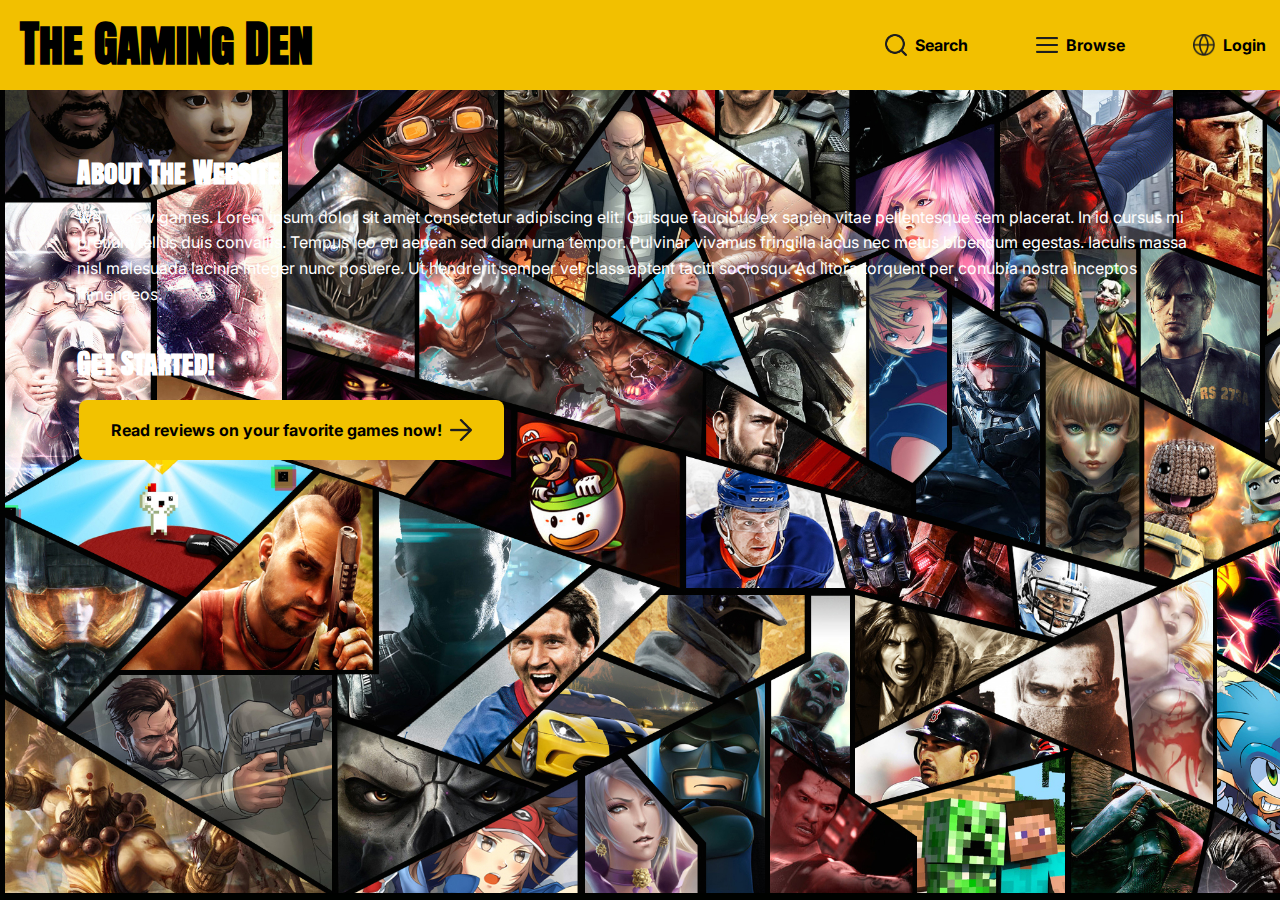
<file: index.html>
<head>
    <meta charset="UTF-8">
    <meta name="viewport" content="width=device-width, initial-scale=1.0">
    <title>Homepage</title>
    <link rel="stylesheet" href="style.css">
    <link rel="stylesheet" href="normalize.css">
</head>

<body>
    <header>
       <div id="header">
        <h1 class="h1">The Gaming Den</h1>
        <nav class="navright">
                <a href="#" class="buttons"><img src="images/searchIcon.png" class="navIcon"> Search</a>
                <a href="browse.html" class="buttons"><img src="images/browseIcon.png" class="navIcon"> Browse</a>
                <a href="login.html" class="buttons"><img src="images/loginIcon.png" class="navIcon"> Login</a>
        </nav>
        </div>
    </header>

    <div class="mainContent">
        <div class="contentSpacing">
            <h3 class="paraLabel">About The Website</h3>
            <p class="paraText">We review games. Lorem ipsum dolor sit amet consectetur adipiscing elit. Quisque faucibus ex sapien vitae pellentesque sem placerat. In id cursus mi pretium tellus duis convallis. Tempus leo eu aenean sed diam urna tempor. Pulvinar vivamus fringilla lacus nec metus bibendum egestas. Iaculis massa nisl malesuada lacinia integer nunc posuere. Ut hendrerit semper vel class aptent taciti sociosqu. Ad litora torquent per conubia nostra inceptos himenaeos.</p>

        </div>
        <div>
            <h3 class="paraLabel">Get Started!</h3>
            <a href="browse.html" class="buttons yellowButton">Read reviews on your favorite games now! <img src="images/getStartedIcon.png" class="navIcon"></a>
        </div>
    </div> 

</body>
</file>
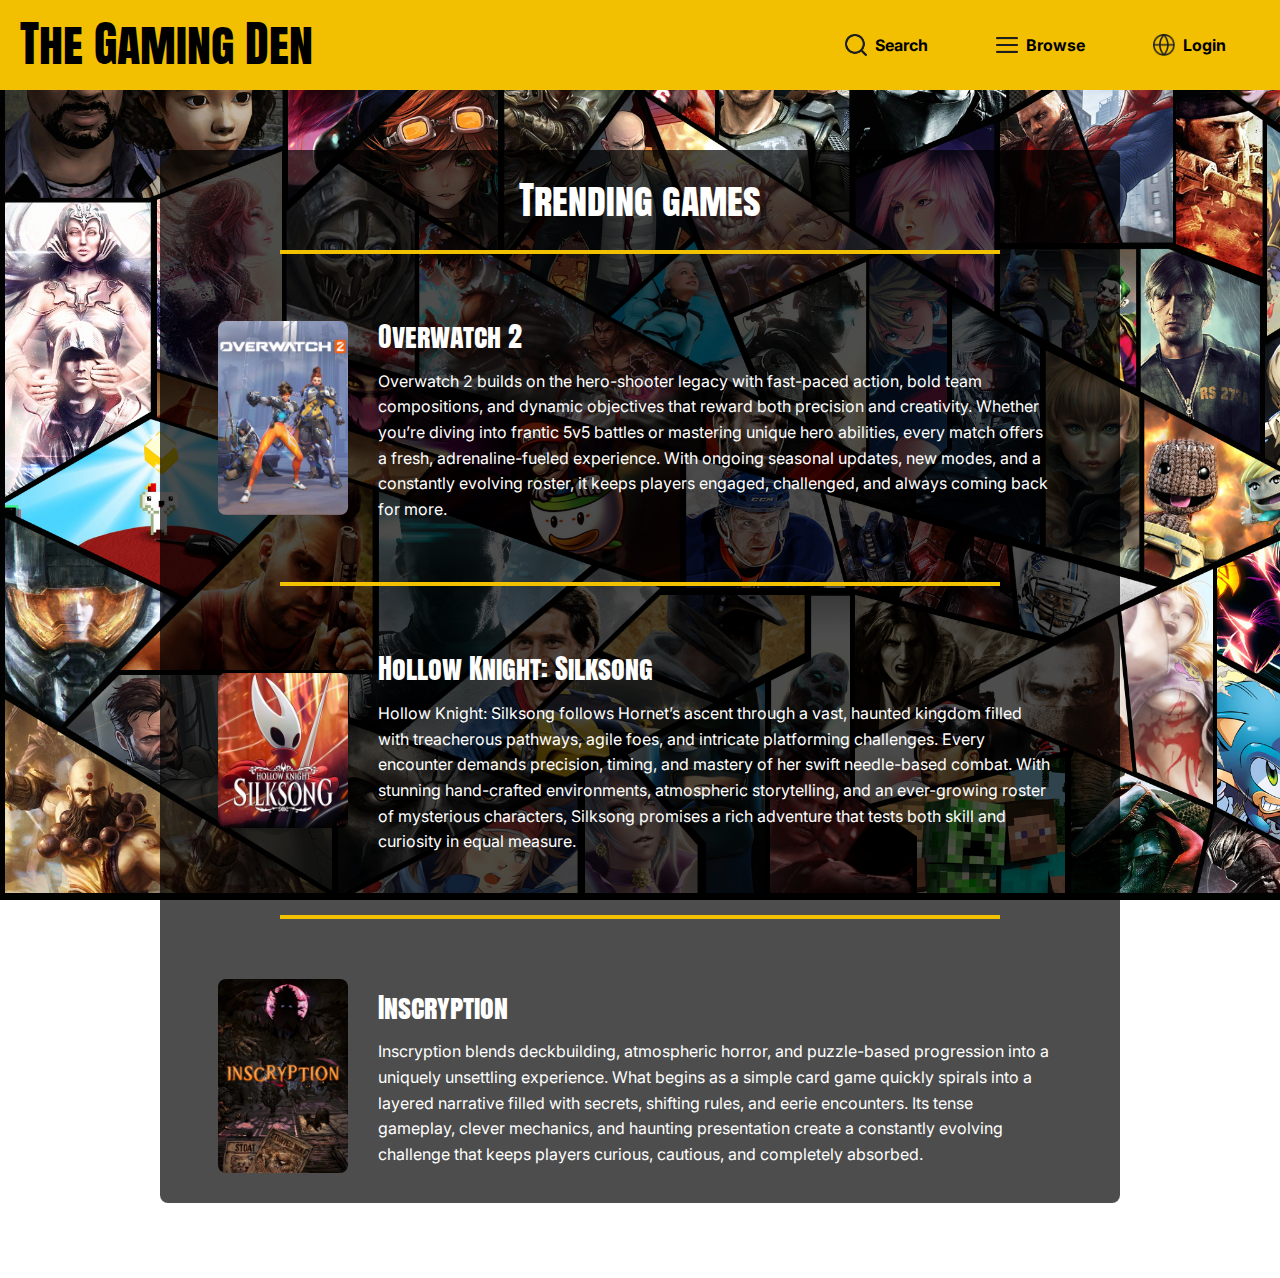
<file: browse.html>
<head>
    <meta charset="UTF-8">
    <meta name="viewport" content="width=device-width, initial-scale=1.0">
    <title>Homepage</title>
    <link rel="stylesheet" href="style.css">
    <link rel="stylesheet" href="normalize.css">
</head>

<body>
    <header>
       <div id="header">
        <a href="index.html"class="h1">The Gaming Den</a>
        <nav class="navright navPadding">
                <a href="#" class="buttons"><img src="images/searchIcon.png" class="navIcon"> Search</a>
                <a href="browse.html" class="buttons"><img src="images/browseIcon.png" class="navIcon"> Browse</a>
                <a href="login.html" class="buttons"><img src="images/loginIcon.png" class="navIcon"> Login</a>
        </nav>
        </div>
    </header>


    <div class="boxCenter">
        <div class="gamesBox">
            <p class="pageTitle1 lineSpacing3">Trending games</p>
            <div class="yellowLine2"></div>

            <!--Game1, overwatch 2-->
            <a href="overwatch.html" class="gameContainer">
                <img src="images/Overwatch_game.png" alt="Overwatch 2 Cover" class="gameCover">
                <div class="gameInfo">
                    <p class="paraLabel lineSpacing">Overwatch 2</p>
                    <p class="paraText">Overwatch 2 builds on the hero-shooter legacy with fast-paced action, bold team compositions, and dynamic objectives that reward both precision and creativity. Whether you’re diving into frantic 5v5 battles or mastering unique hero abilities, every match offers a fresh, adrenaline-fueled experience. With ongoing seasonal updates, new modes, and a constantly evolving roster, it keeps players engaged, challenged, and always coming back for more.</p>
                </div>
            </a>
            <div class="yellowLine2"></div>
            
            <!--Game2, Holllow Knight: Silksong-->
            <a href="silksong.html" class="gameContainer">
                <img src="images/Silksong_game.png" alt="Silksong Cover" class="gameCover">
                <div class="gameInfo">
                    <p class="paraLabel lineSpacing">Hollow Knight: Silksong</p>
                    <p class="paraText">Hollow Knight: Silksong follows Hornet’s ascent through a vast, haunted kingdom filled with treacherous pathways, agile foes, and intricate platforming challenges. Every encounter demands precision, timing, and mastery of her swift needle-based combat. With stunning hand-crafted environments, atmospheric storytelling, and an ever-growing roster of mysterious characters, Silksong promises a rich adventure that tests both skill and curiosity in equal measure.</p>
                </div>
            </a>
            <div class="yellowLine2"></div>

            <!--Game3, Inscryption-->
            <a href="inscryption.html" class="gameContainer">
                <img src="images/Inscryption_game.png" alt="Inscryption Cover" class="gameCover">
                <div class="gameInfo">
                    <p class="paraLabel lineSpacing">Inscryption</p>
                    <p class="paraText">Inscryption blends deckbuilding, atmospheric horror, and puzzle-based progression into a uniquely unsettling experience. What begins as a simple card game quickly spirals into a layered narrative filled with secrets, shifting rules, and eerie encounters. Its tense gameplay, clever mechanics, and haunting presentation create a constantly evolving challenge that keeps players curious, cautious, and completely absorbed.</p>
                </div>
            </a>

        </div>
    </div>


    

</body>
</file>
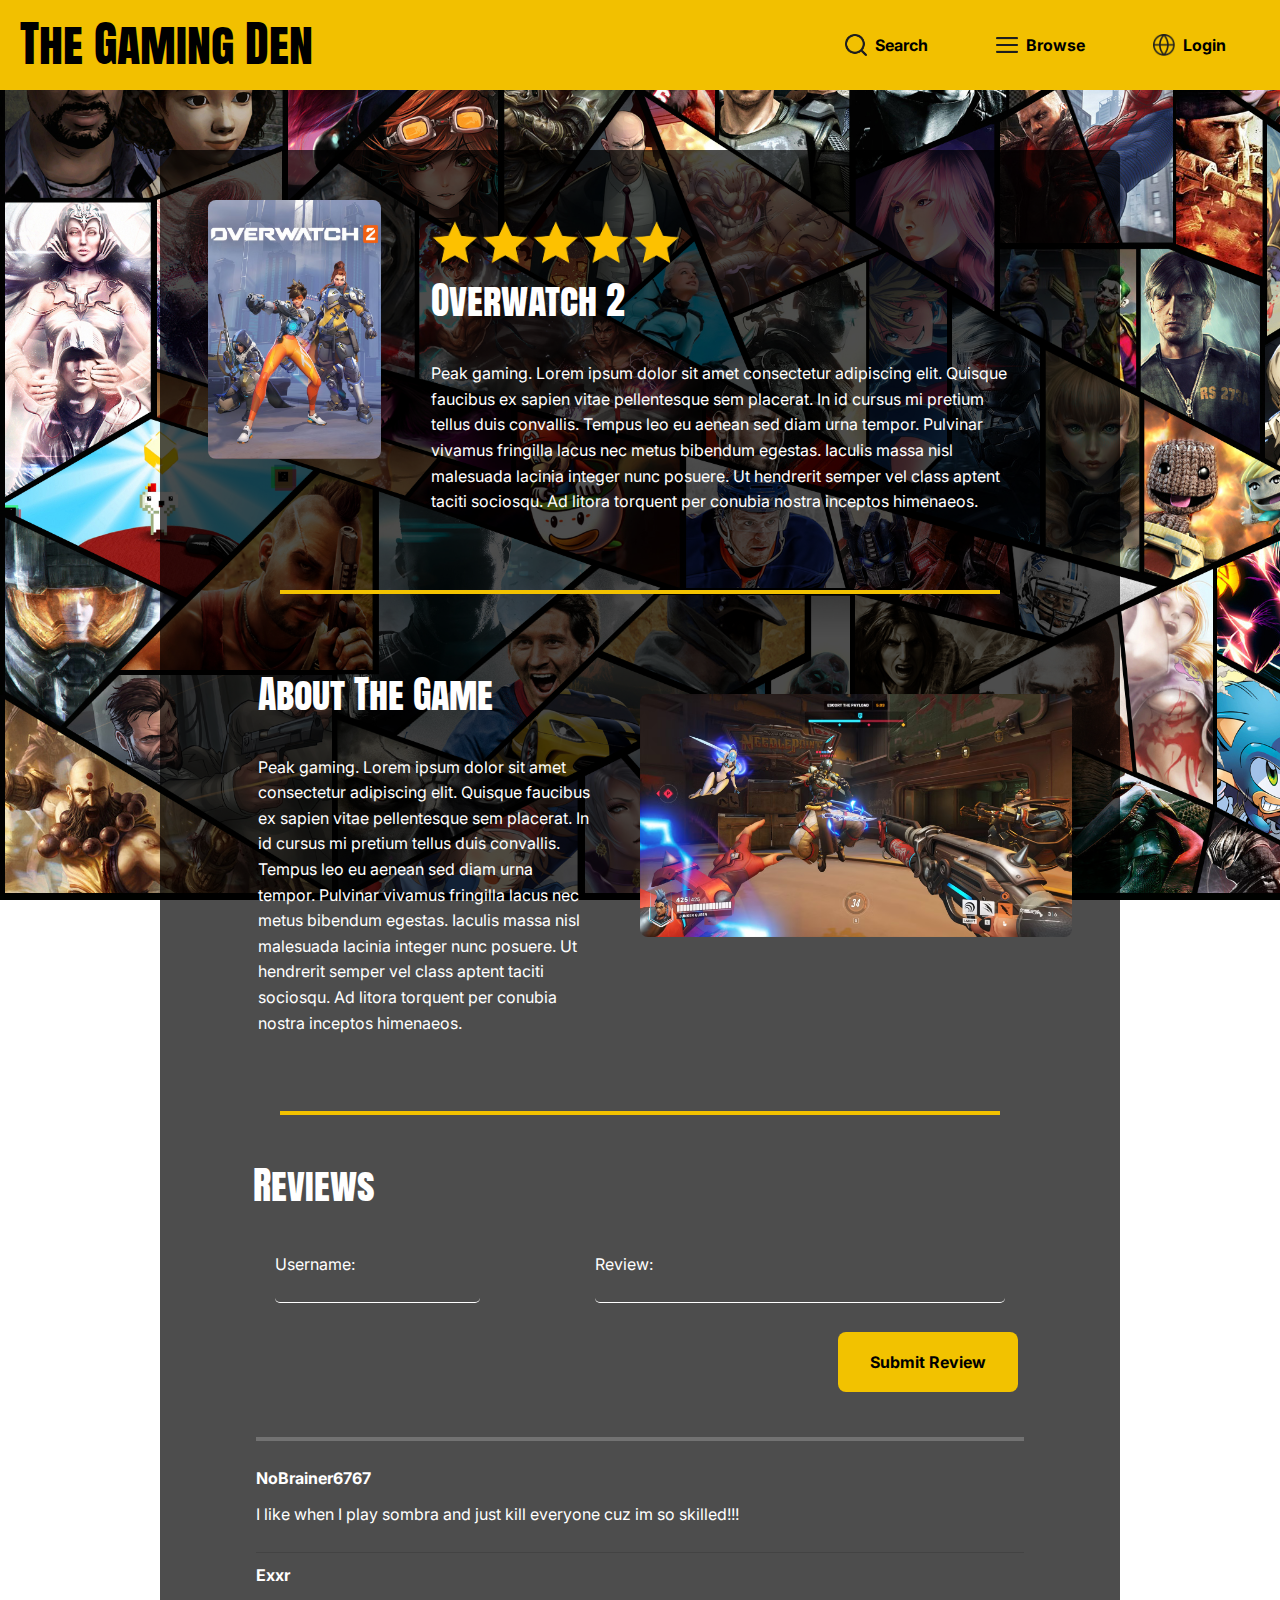
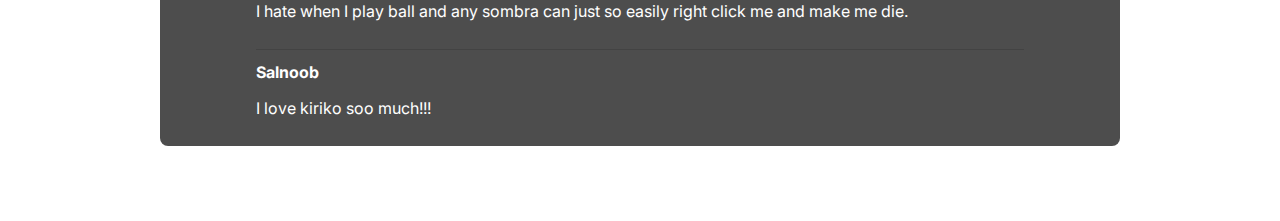
<file: gamepage.html>
<head>
    <meta charset="UTF-8">
    <meta name="viewport" content="width=device-width, initial-scale=1.0">
    <title>Homepage</title>
    <link rel="stylesheet" href="style.css">
    <link rel="stylesheet" href="normalize.css">
</head>

<body>
    <header>
       <div id="header">
        <a href="index.html"class="h1">The Gaming Den</a>
        <nav class="navright navPadding">
                <a href="#" class="buttons"><img src="images/searchIcon.png" class="navIcon"> Search</a>
                <a href="browse.html" class="buttons"><img src="images/browseIcon.png" class="navIcon"> Browse</a>
                <a href="login.html" class="buttons"><img src="images/loginIcon.png" class="navIcon"> Login</a>
        </nav>
        </div>
    </header>

    <div class="boxCenter">
        <div class="gamesBox">
            <div class="textAdjust">   <!--info section-->
                <img src="images/Overwatch_game.png" alt="Overwatch 2 Cover" class="gameCoverLarge">
                <div class="theGameInfo">
                    <a class="pageTitle2"><img src="images/5starreview.png" alt="5 stars" class="starsIcon"> Overwatch 2 </a>
                    <p class="paraText lineSpacing1">Peak gaming. Lorem ipsum dolor sit amet consectetur adipiscing elit. Quisque faucibus ex sapien vitae pellentesque sem placerat. In id cursus mi pretium tellus duis convallis. Tempus leo eu aenean sed diam urna tempor. Pulvinar vivamus fringilla lacus nec metus bibendum egestas. Iaculis massa nisl malesuada lacinia integer nunc posuere. Ut hendrerit semper vel class aptent taciti sociosqu. Ad litora torquent per conubia nostra inceptos himenaeos.</p>
                </div>
            </div>
            <div class="yellowLine2"></div>

            <div class="textAdjust">   <!--about section-->
                <div class="theGameInfo">
                    <p class="pageTitle2"> About The Game </p>
                    <p class="paraText lineSpacing1">Peak gaming. Lorem ipsum dolor sit amet consectetur adipiscing elit. Quisque faucibus ex sapien vitae pellentesque sem placerat. In id cursus mi pretium tellus duis convallis. Tempus leo eu aenean sed diam urna tempor. Pulvinar vivamus fringilla lacus nec metus bibendum egestas. Iaculis massa nisl malesuada lacinia integer nunc posuere. Ut hendrerit semper vel class aptent taciti sociosqu. Ad litora torquent per conubia nostra inceptos himenaeos.</p>
                </div>
                <img src="images/Overwatch_gameplay.png" alt="Overwatch 2 Cover" class="gameplayImage">
            </div>            
            <div class="yellowLine2"></div>

            <div class="textAdjust">   <!--review section-->
                <div class="alignTitle">
                    <p class="pageTitle1"> Reviews </p>
                </div>
            </div>  

            <div class="reviewInputAlign"> <!-- review input boxes -->
                <div class="reviewLabelAlign">
                    <label for="nameInput" class="reviewCenter">Username:</label>
                    <input type="text" class="nameInputBox" name="nameInput">
                </div>
                 <div class="reviewLabelAlign">
                    <label for="reviewInput" class="reviewCenter">Review:</label>
                    <input type="text" class="reviewInputBox" name="reviewInput">
                 </div> 
            </div>

            <div class="alignSubmitButton"> <!-- submit review button -->
                <form action="gamepage.html">
                    <input type="submit" value="Submit Review" class="buttons submitReviewButton">
                </form>
            </div>

            <!--Review comments-->
            <div class="reviewSep1"></div>
            <div class="lineSpacing2"></div>
            <div class="reviewCommentBox"> 
                <p class="username"><strong>NoBrainer6767</strong></p>
                <p class="paraText lineSpacing1">I like when I play sombra and just kill everyone cuz im so skilled!!!</p>
            </div>
            <div class="reviewSep2"></div>
            <div class="reviewCommentBox">
                <p class="username"><strong>Exxr</strong></p>
                <p class="paraText lineSpacing1">I hate when I play ball and any sombra can just so easily right click me and make me die.</p>
            </div>
            <div class="reviewSep2"></div>
            <div class="reviewCommentBox">
                <p class="username"><strong>Salnoob</strong></p>
                <p class="paraText lineSpacing1">I love kiriko soo much!!!</p>
            </div>
        </div>
  
</body>
</file>
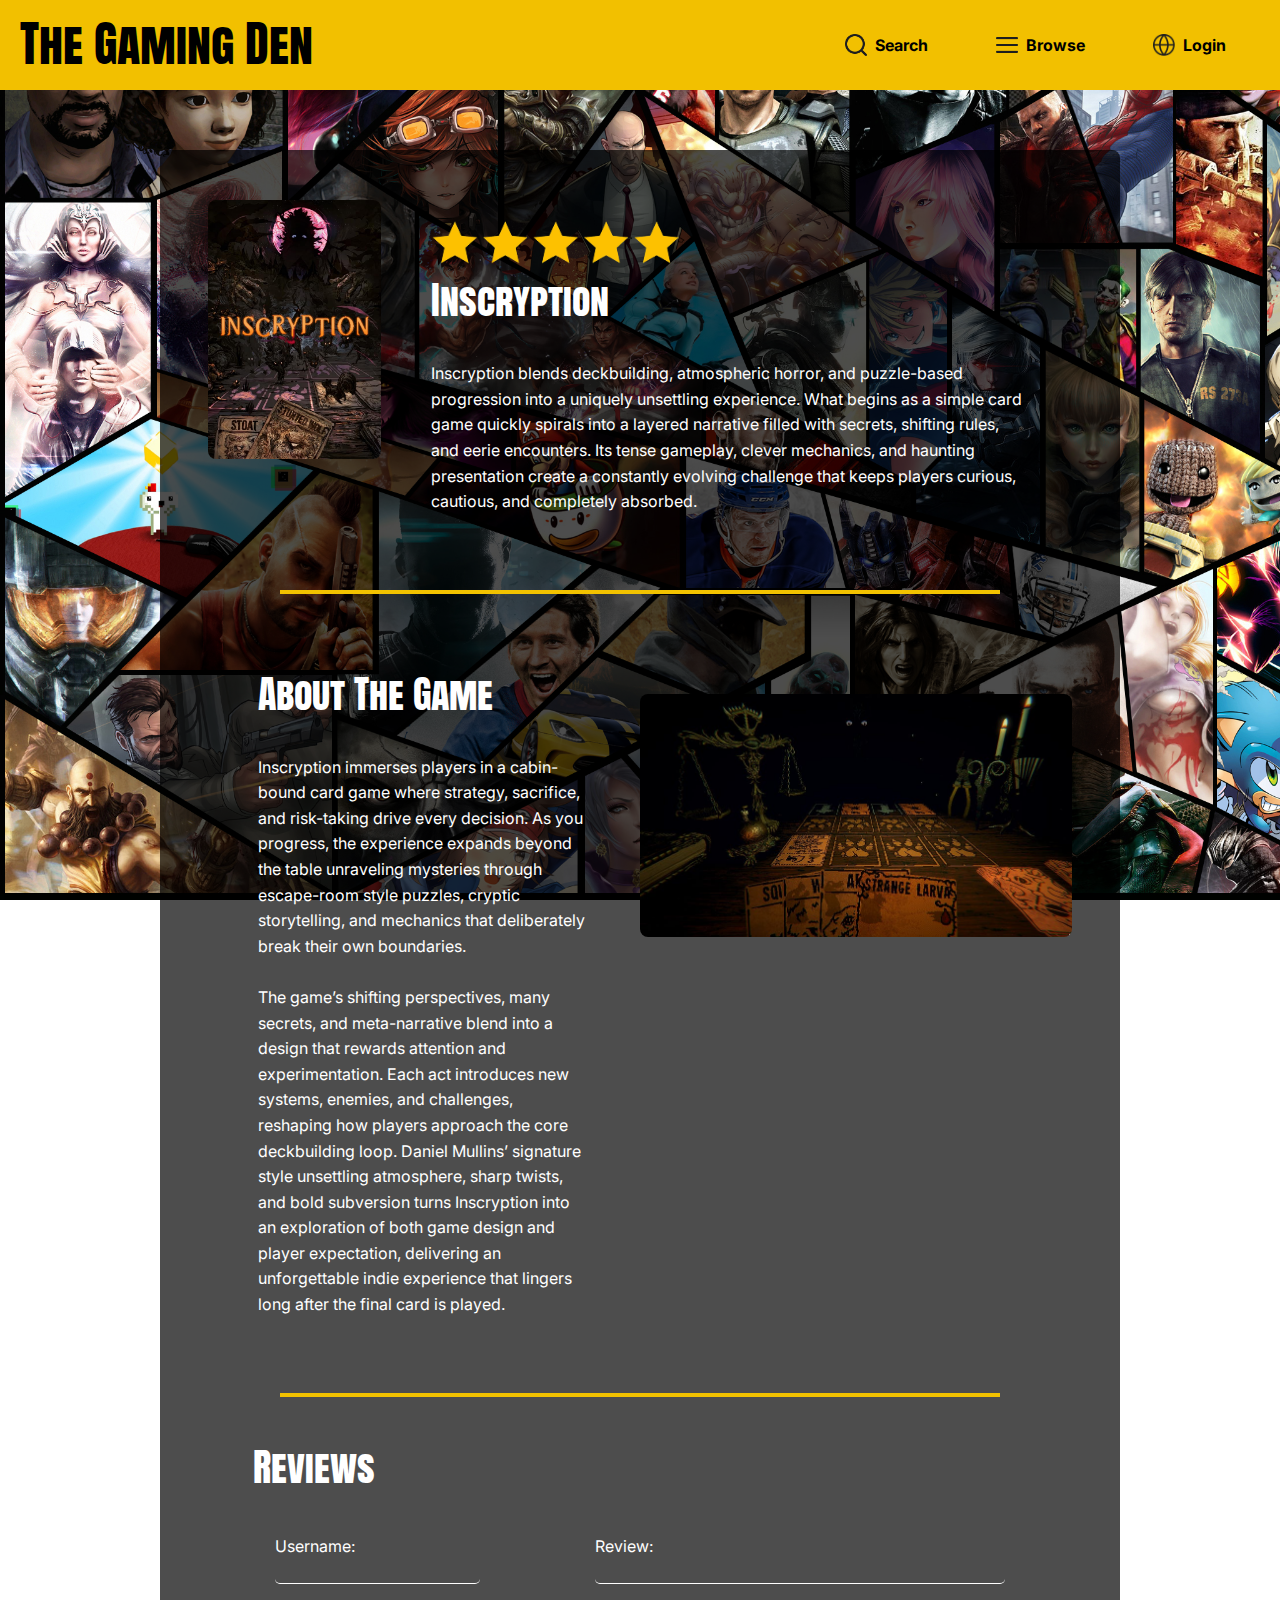
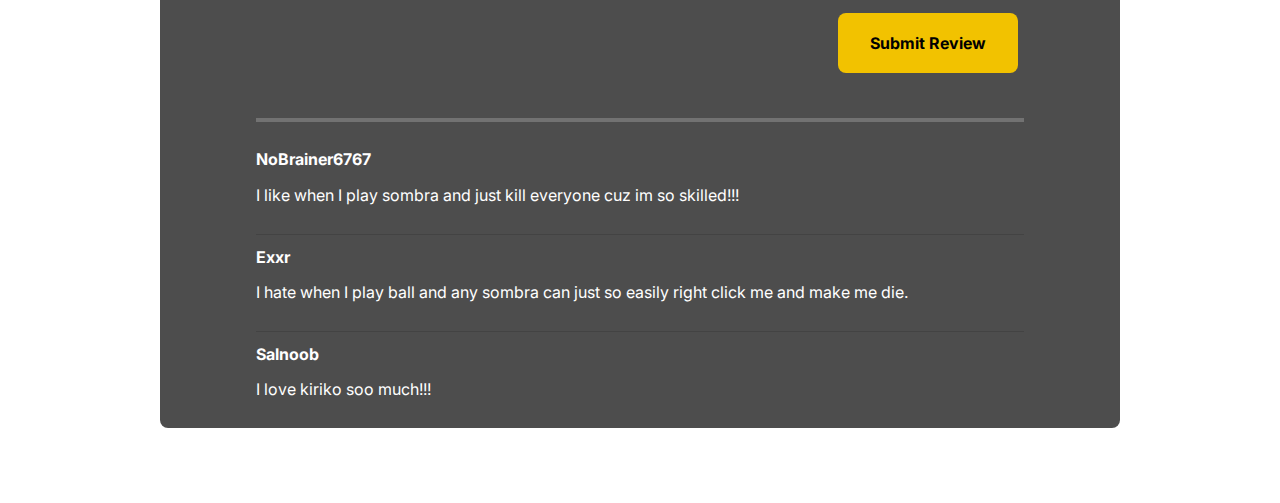
<file: inscryption.html>
<head>
    <meta charset="UTF-8">
    <meta name="viewport" content="width=device-width, initial-scale=1.0">
    <title>Homepage</title>
    <link rel="stylesheet" href="style.css">
    <link rel="stylesheet" href="normalize.css">
</head>

<body>
    <header>
       <div id="header">
        <a href="index.html"class="h1">The Gaming Den</a>
        <nav class="navright navPadding">
                <a href="#" class="buttons"><img src="images/searchIcon.png" class="navIcon"> Search</a>
                <a href="browse.html" class="buttons"><img src="images/browseIcon.png" class="navIcon"> Browse</a>
                <a href="login.html" class="buttons"><img src="images/loginIcon.png" class="navIcon"> Login</a>
        </nav>
        </div>
    </header>

    <div class="boxCenter">
        <div class="gamesBox">
            <div class="textAdjust">   <!--info section-->
                <img src="images/Inscryption_game.png" alt="Inscryption Cover" class="gameCoverLarge">
                <div class="theGameInfo">
                    <a class="pageTitle2"><img src="images/5starreview.png" alt="5 stars" class="starsIcon"> Inscryption </a>
                    <p class="paraText lineSpacing1">Inscryption blends deckbuilding, atmospheric horror, and puzzle-based progression into a uniquely unsettling experience. What begins as a simple card game quickly spirals into a layered narrative filled with secrets, shifting rules, and eerie encounters. Its tense gameplay, clever mechanics, and haunting presentation create a constantly evolving challenge that keeps players curious, cautious, and completely absorbed.</p>
                </div>
            </div>
            <div class="yellowLine2"></div>

            <div class="textAdjust">   <!--about section-->
                <div class="theGameInfo">
                    <p class="pageTitle2"> About The Game </p>
                    <p class="paraText lineSpacing1">Inscryption immerses players in a cabin-bound card game where strategy, sacrifice, and risk-taking drive every decision. As you progress, the experience expands beyond the table unraveling mysteries through escape-room style puzzles, cryptic storytelling, and mechanics that deliberately break their own boundaries.<br></br>The game’s shifting perspectives, many secrets, and meta-narrative blend into a design that rewards attention and experimentation. Each act introduces new systems, enemies, and challenges, reshaping how players approach the core deckbuilding loop. Daniel Mullins’ signature style unsettling atmosphere, sharp twists, and bold subversion turns Inscryption into an exploration of both game design and player expectation, delivering an unforgettable indie experience that lingers long after the final card is played.</p>
                </div>
                <img src="images/Inscryption_gameplay.png" alt="Inscryption Cover" class="gameplayImage">
            </div>            
            <div class="yellowLine2"></div>

            <div class="textAdjust">   <!--review section-->
                <div class="alignTitle">
                    <p class="pageTitle1"> Reviews </p>
                </div>
            </div>  

            <div class="reviewInputAlign"> <!-- review input boxes -->
                <div class="reviewLabelAlign">
                    <label for="nameInput" class="reviewCenter">Username:</label>
                    <input type="text" class="nameInputBox" name="nameInput">
                </div>
                 <div class="reviewLabelAlign">
                    <label for="reviewInput" class="reviewCenter">Review:</label>
                    <input type="text" class="reviewInputBox" name="reviewInput">
                 </div> 
            </div>

            <div class="alignSubmitButton"> <!-- submit review button -->
                <form action="gamepage.html">
                    <input type="submit" value="Submit Review" class="buttons submitReviewButton">
                </form>
            </div>

            <!--Review comments-->
            <div class="reviewSep1"></div>
            <div class="lineSpacing2"></div>
            <div class="reviewCommentBox"> 
                <p class="username"><strong>NoBrainer6767</strong></p>
                <p class="paraText lineSpacing1">I like when I play sombra and just kill everyone cuz im so skilled!!!</p>
            </div>
            <div class="reviewSep2"></div>
            <div class="reviewCommentBox">
                <p class="username"><strong>Exxr</strong></p>
                <p class="paraText lineSpacing1">I hate when I play ball and any sombra can just so easily right click me and make me die.</p>
            </div>
            <div class="reviewSep2"></div>
            <div class="reviewCommentBox">
                <p class="username"><strong>Salnoob</strong></p>
                <p class="paraText lineSpacing1">I love kiriko soo much!!!</p>
            </div>
        </div>
  
</body>
</file>
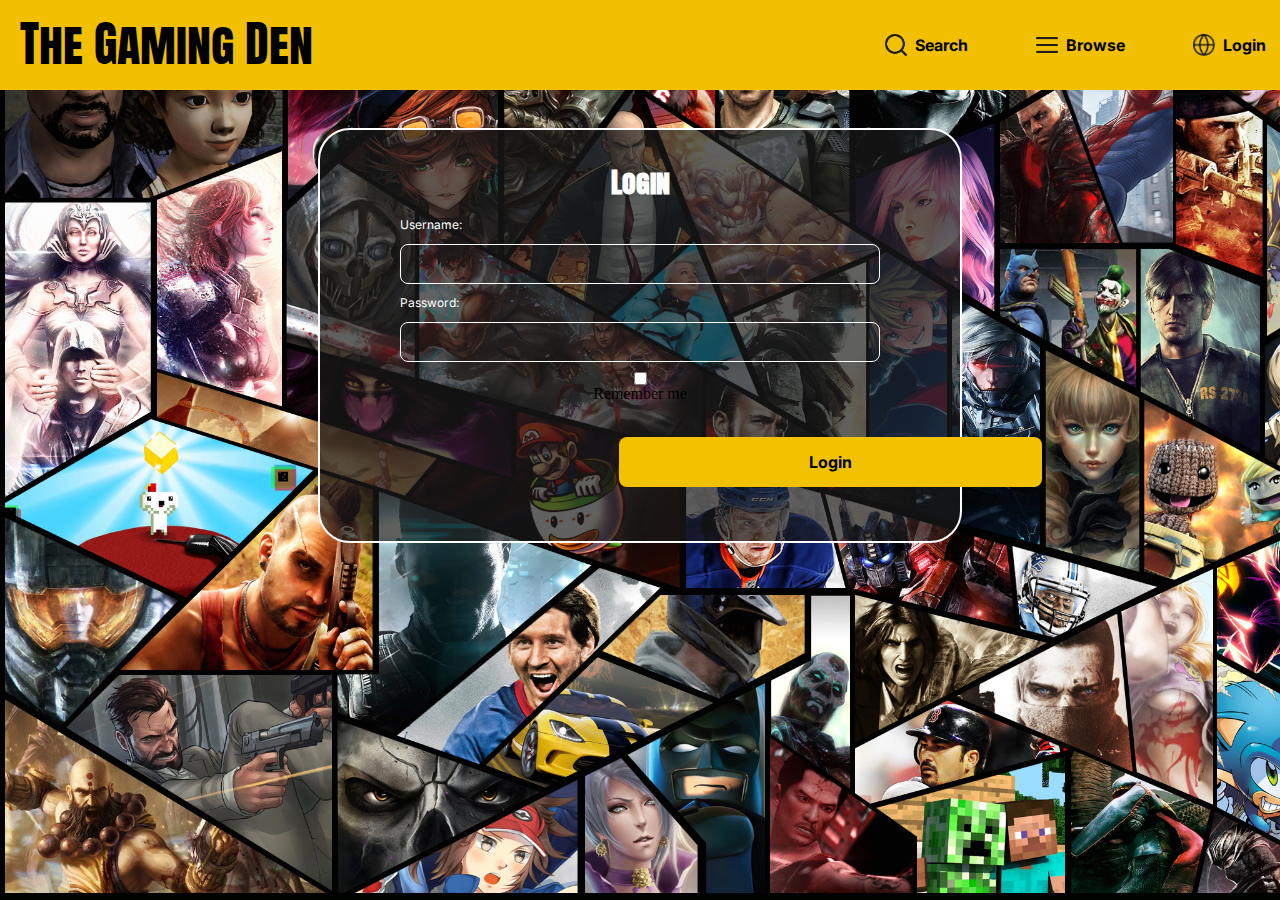
<file: login.html>
<head>
    <meta charset="UTF-8">
    <meta name="viewport" content="width=device-width, initial-scale=1.0">
    <title>Homepage</title>
    <link rel="stylesheet" href="style.css">
    <link rel="stylesheet" href="normalize.css">
</head>

<body>
    <header>
       <div id="header">
        <a href="index.html"class="h1">The Gaming Den</a>
        <nav class="navright">
                <a href="#" class="buttons"><img src="images/searchIcon.png" class="navIcon"> Search</a>
                <a href="browse.html" class="buttons"><img src="images/browseIcon.png" class="navIcon"> Browse</a>
                <a href="login.html" class="buttons"><img src="images/loginIcon.png" class="navIcon"> Login</a>
        </nav>
        </div>
    </header>

    <div class="loginSpacing">
        <div class="loginBox">
            <!-- Login Form -->
            <h3 class="paraLabel textCenter">Login</h3>
            <div class="inputCenter"> 
                <label for="username" class="loginCenter">Username:</label>
                <input type="text" name="username" class="inputField inputBox">
                <label for="password" class="loginCenter">Password:</label>
                <input type="password" name="password" class="inputField inputBox">
                <input type="checkbox"> Remember me
                <div class="loginPadding">
                    <input type="submit" value="Login" class="buttons loginButton">
                </div>             
            </div>


        </div>
    </div>

</body>
</file>
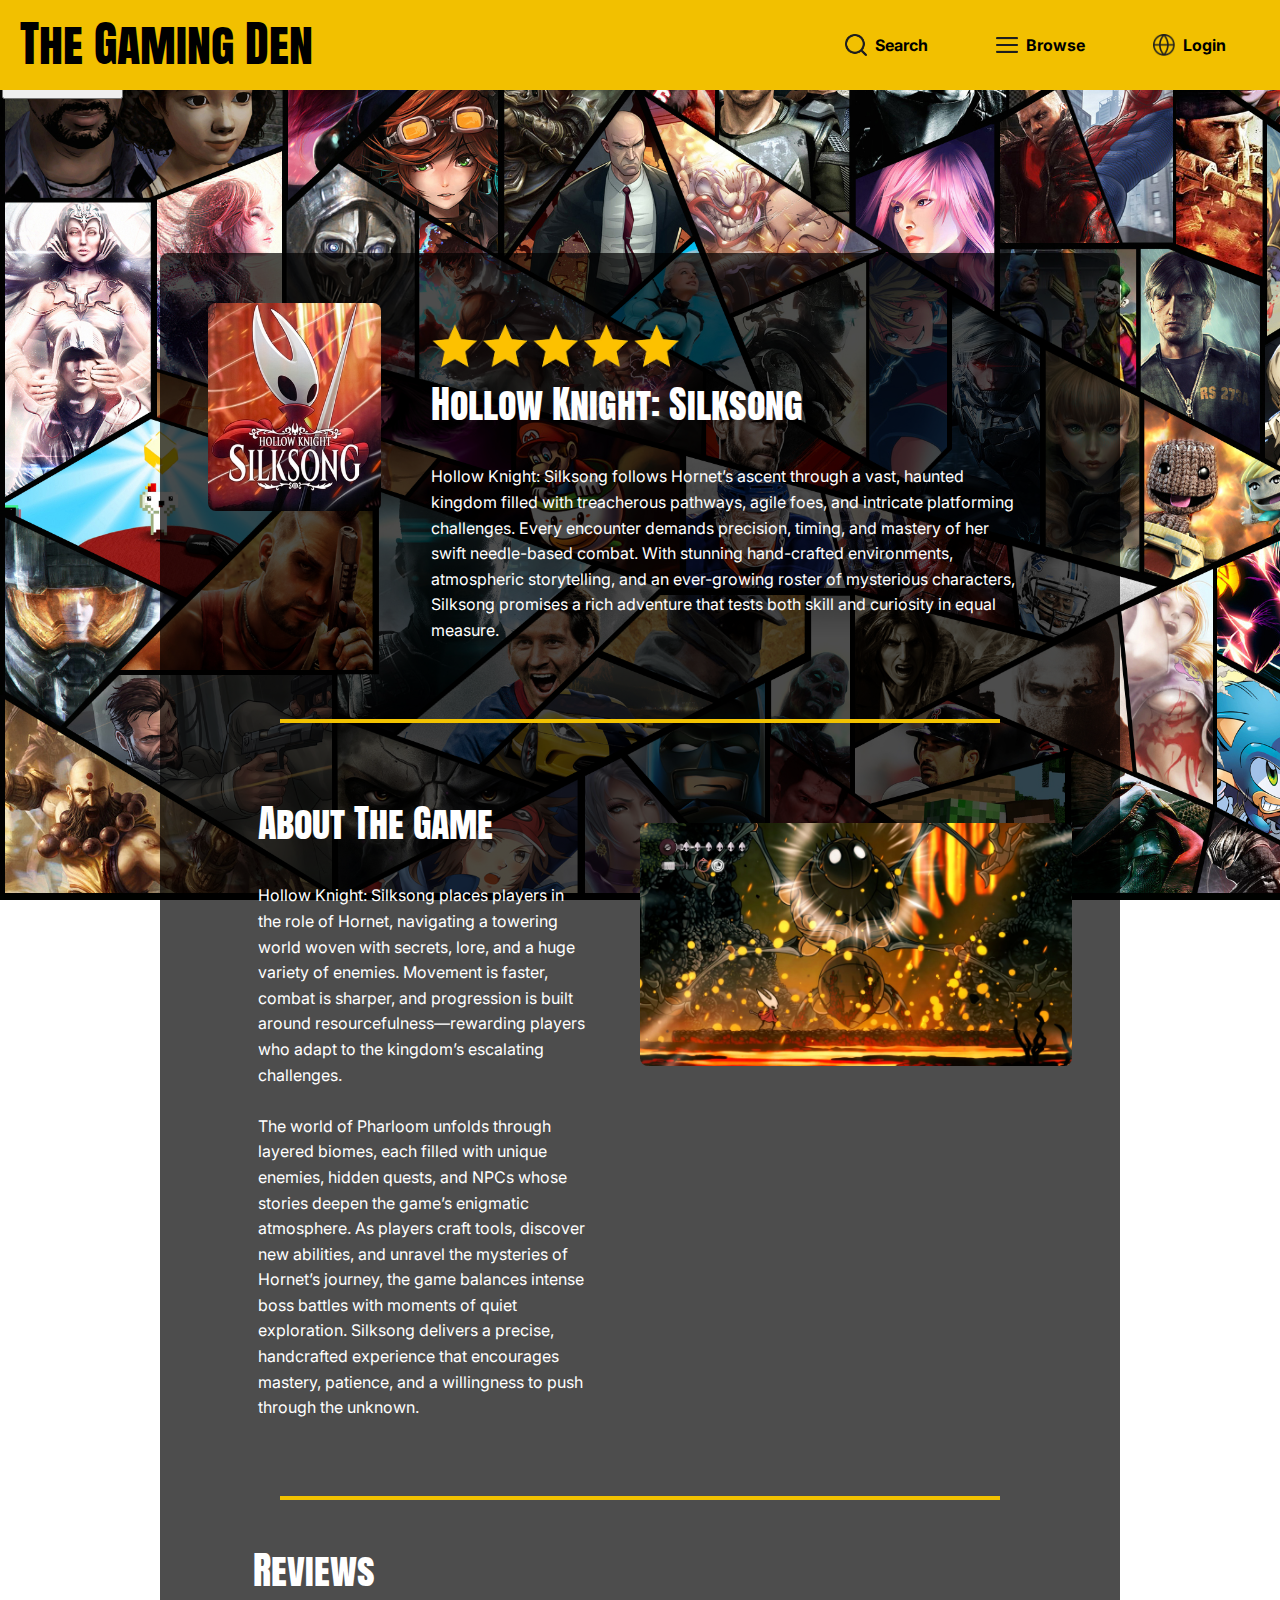
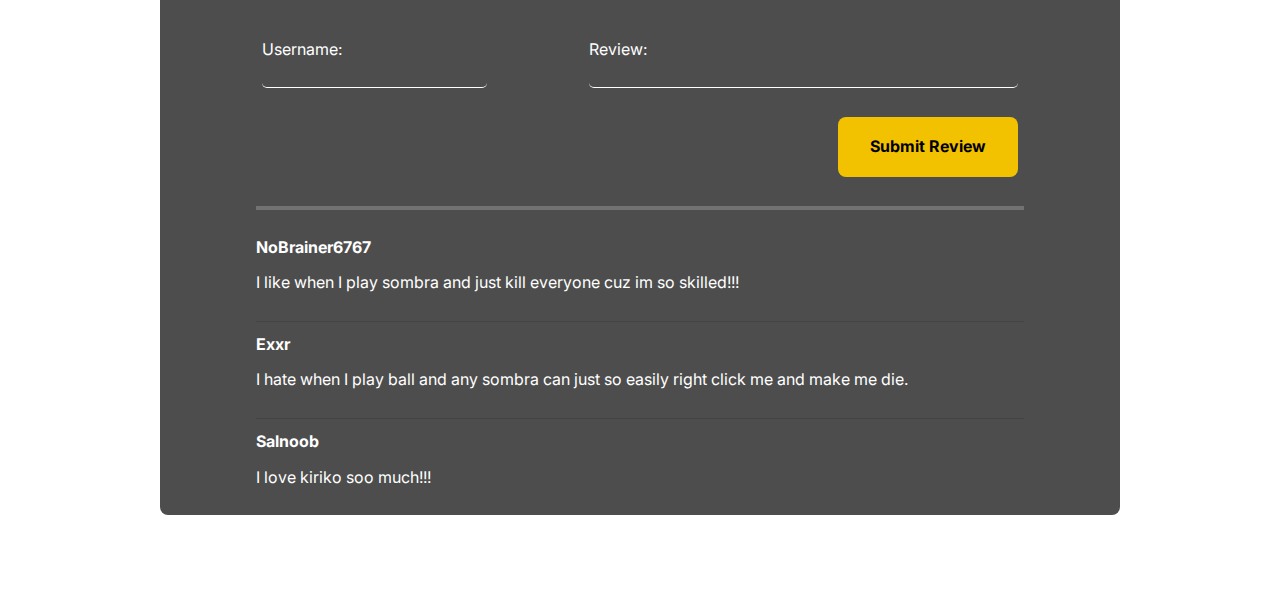
<file: silksong.html>
<!DOCTYPE html>
<html lang="en">

<head>
    <meta charset="UTF-8">
    <meta name="viewport" content="width=device-width, initial-scale=1.0">
    <title>Homepage</title>
    <link rel="stylesheet" href="style.css">
    <link rel="stylesheet" href="normalize.css">
</head>

    <body>
        <header>
        <div id="header">
            <a href="index.html" class="h1">The Gaming Den</a>
            <nav class="navright navPadding">
                    <a href="#" id="searchBtn" class="buttons hovershade1"><img src="images/searchIcon.png" alt="search icon" class="navIcon"> Search</a>
                    <a href="browse.html" class="buttons hovershade1"><img src="images/browseIcon.png" alt="browse icon" class="navIcon"> Browse</a>
                    <a href="login.html" class="buttons hovershade1"><img src="images/loginIcon.png" alt="login icon" class="navIcon"> Login</a>
            </nav>
            </div>
            
            <!-- Search Popup -->
            <div id="searchPopup" class="popup">
                <div class="popup-content">
                    <span id="closePopup">&times;</span>
                    <form method="get" onsubmit="return goToPage()">
                        <input type="text" id="userInput" class="inputBox2" placeholder="Search...">
                        <input type="submit" value="Search" class="buttons searchButton yellowhover">
                    </form>
                </div>
            </div>
        </header>

        <div class="boxCenter">
            <div class="gamesBox">
                <div class="textAdjust">   <!--info section-->
                    <img src="images/Silksong_game.png" alt="Silksong Cover" class="gameCoverLarge">
                    <div class="theGameInfo">
                        <a class="pageTitle2"><img src="images/5starreview.png" alt="5 stars" class="starsIcon"> Hollow Knight: Silksong </a>
                        <p class="paraText lineSpacing1">Hollow Knight: Silksong follows Hornet’s ascent through a vast, haunted kingdom filled with treacherous pathways, agile foes, and intricate platforming challenges. Every encounter demands precision, timing, and mastery of her swift needle-based combat. With stunning hand-crafted environments, atmospheric storytelling, and an ever-growing roster of mysterious characters, Silksong promises a rich adventure that tests both skill and curiosity in equal measure.</p>
                    </div>
                </div>
                <div class="yellowLine2"></div>

                <div class="textAdjust">   <!--about section-->
                    <div class="theGameInfo">
                        <p class="pageTitle2"> About The Game </p>
                        <p class="paraText lineSpacing1">Hollow Knight: Silksong places players in the role of Hornet, navigating a towering world woven with secrets, lore, and a huge variety of enemies. Movement is faster, combat is sharper, and progression is built around resourcefulness—rewarding players who adapt to the kingdom’s escalating challenges.
                        <br><br>
                        The world of Pharloom unfolds through layered biomes, each filled with unique enemies, hidden quests, and NPCs whose stories deepen the game’s enigmatic atmosphere. As players craft tools, discover new abilities, and unravel the mysteries of Hornet’s journey, the game balances intense boss battles with moments of quiet exploration. Silksong delivers a precise, handcrafted experience that encourages mastery, patience, and a willingness to push through the unknown.</p>
                    </div>
                    <img src="images/Silksong_gameplay.png" alt="Silksong Cover" class="gameplayImage">
                </div>            
                <div class="yellowLine2"></div>

                <div class="textAdjust">   <!--review section-->
                    <div class="alignTitle">
                        <p class="pageTitle1"> Reviews </p>
                    </div>
                </div>  

                <div class="reviewInputAlign"> <!-- review input boxes -->
                    <div class="reviewLabelAlign">
                        <label id="nameInput" class="reviewCenter">Username:</label>
                        <input type="text" class="nameInputBox" name="nameInput">
                    </div>
                    <div class="reviewLabelAlign">
                        <label id="reviewInput" class="reviewCenter">Review:</label>
                        <input type="text" class="reviewInputBox" name="reviewInput">
                    </div> 
                </div>

                <div class="alignSubmitButton"> <!-- submit review button -->
                    <form action="silksong.html">
                        <input type="submit" value="Submit Review" class="buttons submitReviewButton yellowhover">
                    </form>
                </div>

                <!--Review comments-->
                <div class="reviewSep1"></div>
                <div class="lineSpacing2"></div>
                <div class="reviewCommentBox"> 
                    <p class="username"><strong>NoBrainer6767</strong></p>
                    <p class="paraText lineSpacing1">I like when I play sombra and just kill everyone cuz im so skilled!!!</p>
                </div>
                <div class="reviewSep2"></div>
                <div class="reviewCommentBox">
                    <p class="username"><strong>Exxr</strong></p>
                    <p class="paraText lineSpacing1">I hate when I play ball and any sombra can just so easily right click me and make me die.</p>
                </div>
                <div class="reviewSep2"></div>
                <div class="reviewCommentBox">
                    <p class="username"><strong>Salnoob</strong></p>
                    <p class="paraText lineSpacing1">I love kiriko soo much!!!</p>
                </div>
            </div>
        </div>
        <script src="script.js"></script>
    </body>
</html>
</file>
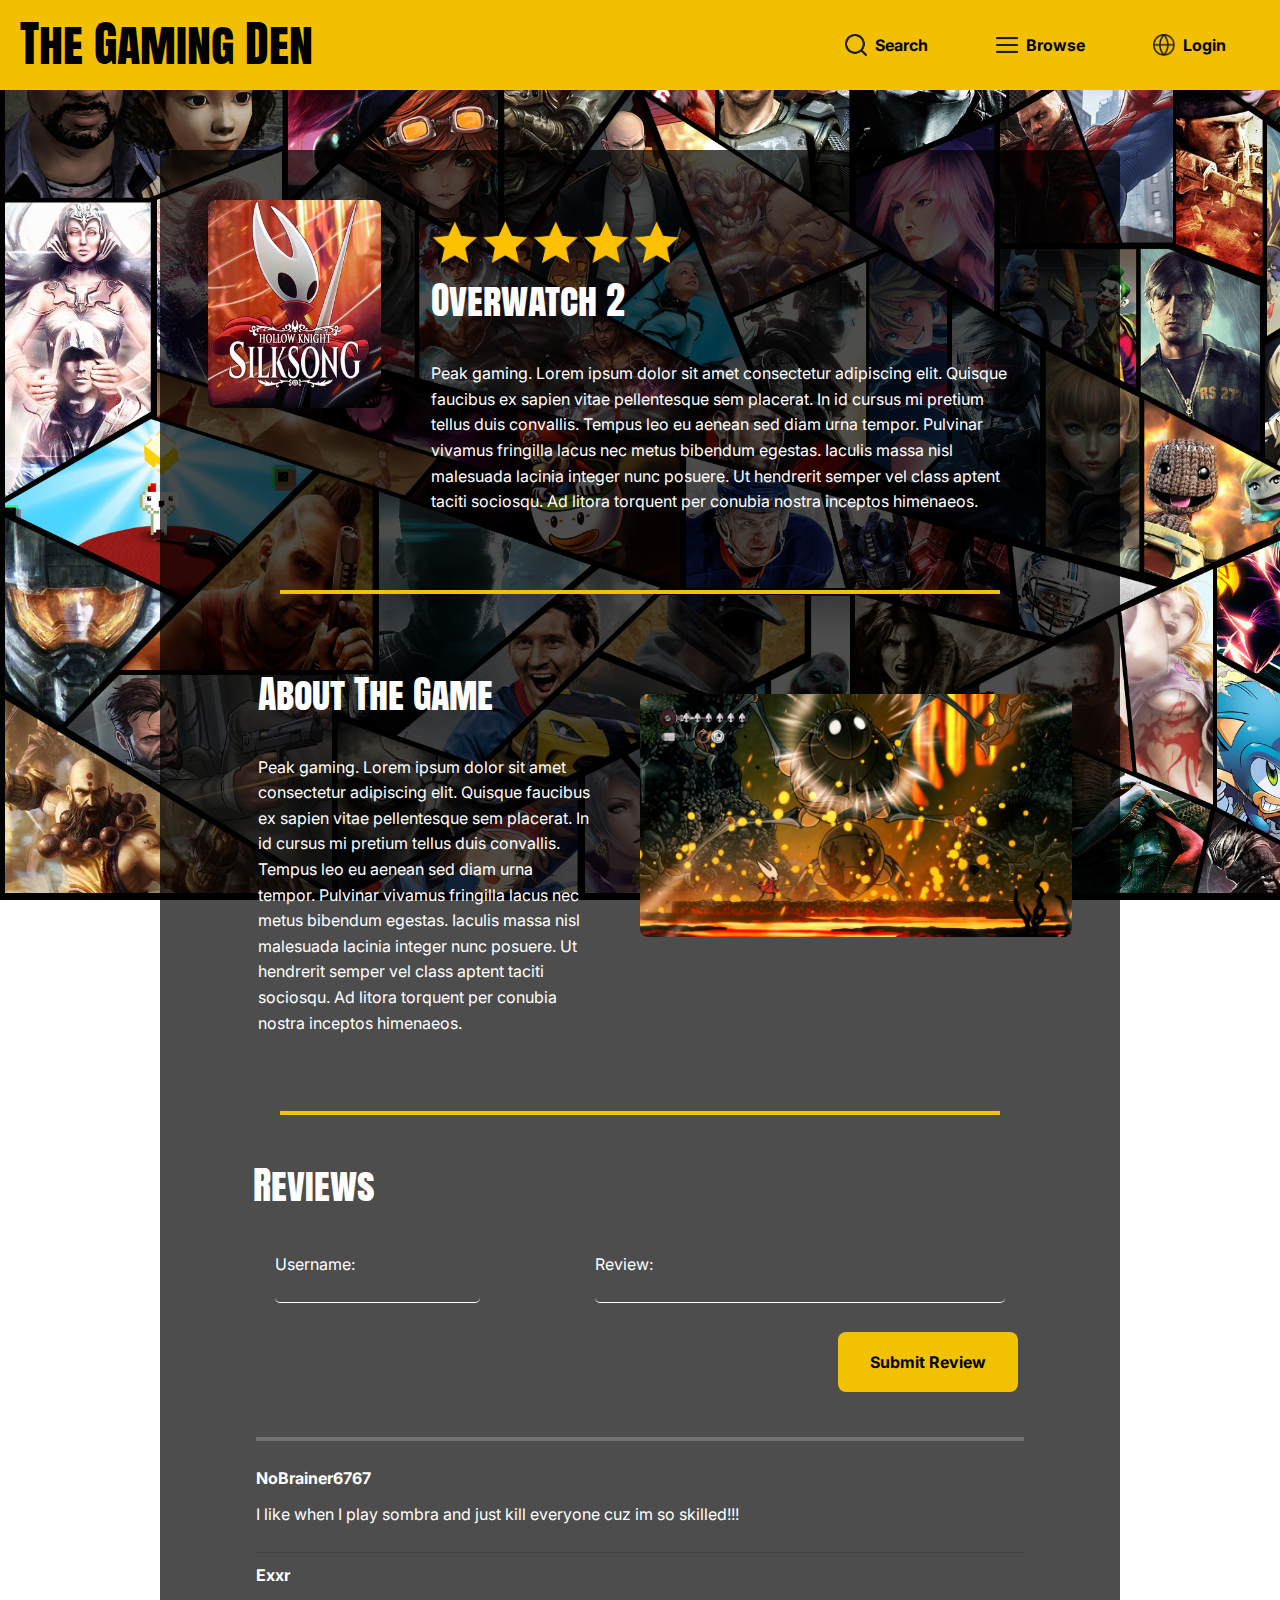
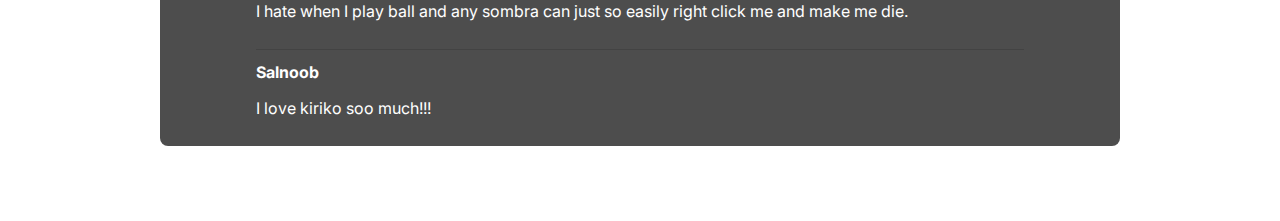
<file: silksong_gamepage.html>
<head>
    <meta charset="UTF-8">
    <meta name="viewport" content="width=device-width, initial-scale=1.0">
    <title>Homepage</title>
    <link rel="stylesheet" href="style.css">
    <link rel="stylesheet" href="normalize.css">
</head>

<body>
    <header>
       <div id="header">
        <a href="index.html"class="h1">The Gaming Den</a>
        <nav class="navright navPadding">
                <a href="#" class="buttons"><img src="images/searchIcon.png" class="navIcon"> Search</a>
                <a href="browse.html" class="buttons"><img src="images/browseIcon.png" class="navIcon"> Browse</a>
                <a href="login.html" class="buttons"><img src="images/loginIcon.png" class="navIcon"> Login</a>
        </nav>
        </div>
    </header>

    <div class="boxCenter">
        <div class="gamesBox">
            <div class="textAdjust">   <!--info section-->
                <img src="images/Silksong_game.png" alt="Silksong Cover" class="gameCoverLarge">
                <div class="theGameInfo">
                    <a class="pageTitle2"><img src="images/5starreview.png" alt="5 stars" class="starsIcon"> Overwatch 2 </a>
                    <p class="paraText lineSpacing1">Peak gaming. Lorem ipsum dolor sit amet consectetur adipiscing elit. Quisque faucibus ex sapien vitae pellentesque sem placerat. In id cursus mi pretium tellus duis convallis. Tempus leo eu aenean sed diam urna tempor. Pulvinar vivamus fringilla lacus nec metus bibendum egestas. Iaculis massa nisl malesuada lacinia integer nunc posuere. Ut hendrerit semper vel class aptent taciti sociosqu. Ad litora torquent per conubia nostra inceptos himenaeos.</p>
                </div>
            </div>
            <div class="yellowLine2"></div>

            <div class="textAdjust">   <!--about section-->
                <div class="theGameInfo">
                    <p class="pageTitle2"> About The Game </p>
                    <p class="paraText lineSpacing1">Peak gaming. Lorem ipsum dolor sit amet consectetur adipiscing elit. Quisque faucibus ex sapien vitae pellentesque sem placerat. In id cursus mi pretium tellus duis convallis. Tempus leo eu aenean sed diam urna tempor. Pulvinar vivamus fringilla lacus nec metus bibendum egestas. Iaculis massa nisl malesuada lacinia integer nunc posuere. Ut hendrerit semper vel class aptent taciti sociosqu. Ad litora torquent per conubia nostra inceptos himenaeos.</p>
                </div>
                <img src="images/Silksong_gameplay.png" alt="Silksong Cover" class="gameplayImage">
            </div>            
            <div class="yellowLine2"></div>

            <div class="textAdjust">   <!--review section-->
                <div class="alignTitle">
                    <p class="pageTitle1"> Reviews </p>
                </div>
            </div>  

            <div class="reviewInputAlign"> <!-- review input boxes -->
                <div class="reviewLabelAlign">
                    <label for="nameInput" class="reviewCenter">Username:</label>
                    <input type="text" class="nameInputBox" name="nameInput">
                </div>
                 <div class="reviewLabelAlign">
                    <label for="reviewInput" class="reviewCenter">Review:</label>
                    <input type="text" class="reviewInputBox" name="reviewInput">
                 </div> 
            </div>

            <div class="alignSubmitButton"> <!-- submit review button -->
                <form action="gamepage.html">
                    <input type="submit" value="Submit Review" class="buttons submitReviewButton">
                </form>
            </div>

            <!--Review comments-->
            <div class="reviewSep1"></div>
            <div class="lineSpacing2"></div>
            <div class="reviewCommentBox"> 
                <p class="username"><strong>NoBrainer6767</strong></p>
                <p class="paraText lineSpacing1">I like when I play sombra and just kill everyone cuz im so skilled!!!</p>
            </div>
            <div class="reviewSep2"></div>
            <div class="reviewCommentBox">
                <p class="username"><strong>Exxr</strong></p>
                <p class="paraText lineSpacing1">I hate when I play ball and any sombra can just so easily right click me and make me die.</p>
            </div>
            <div class="reviewSep2"></div>
            <div class="reviewCommentBox">
                <p class="username"><strong>Salnoob</strong></p>
                <p class="paraText lineSpacing1">I love kiriko soo much!!!</p>
            </div>
        </div>
  
</body>
</file>
<file: style.css>
@import url('https://fonts.googleapis.com/css2?family=Anton+SC&display=swap'); /* Import Anton SC font */
@import url('https://fonts.googleapis.com/css2?family=Inter:ital,opsz,wght@0,14..32,100..900;1,14..32,100..900&display=swap'); /* Import Inter font */

/* style for header */
#header {
    position: fixed;
    top: 0;
    width: 100%;
    background-color: #f2c000;
    padding: 15px 20px;
    font-family: "Anton SC", sans-serif;
    display: flex;
    align-items: center;
    justify-content: space-between; 
}

/* style for header text */
.h1{
    margin: 0;
    font-size: 48px;
    cursor: pointer;
    color:#000000;
    text-decoration: none;
}

/* style for yellow line under header */
.yellowLine1{
    width: 15%;
    height: 4px;
    background-color: #f2c200;
    margin: 0 auto;
}

/* style for 2nd type of yellow divider*/
.yellowLine2{
    width: 75%;
    height: 4px;
    background-color: #f2c200;
    margin: 50px auto;
}

/*madding for nav bar*/
.navPadding{
    padding-right: 40px;
}

/* style for navigation alignment */
.nav-right {
    display: flex;
    align-items: center;
}

/* style for navigation buttons */
.buttons {
    display: flex;
    align-items: center;
    gap: 8px;
    font-size: 16px;
    text-decoration: none;
    color: black;
    font-family: "Inter", sans-serif;
    font-weight: bold;
}

/* style for navigation icons */
.navIcon {
    width: 22px;
    height: auto;
}

/* style for main content spacing */
.mainContent {   
    margin: 6%;
    margin-top: 150px;
}

/* style for content spacing */
.contentSpacing{
    margin-bottom: 3%;
}

/*default line spacer*/
.lineSpacing1{
    padding-bottom: 15px;
}   

/*2nd type of line spacing*/
.lineSpacing2{
    padding-bottom: 15px;
}

.lineSpacing3{
    padding-top: 30px;
}

/* style for login spacing */
.loginSpacing{
    padding: 10% 10%;
    display:flex;
    justify-content: center;
    align-items: center;
}

/* style for centering text */
.textCenter{
    display: flex;
    justify-content: center;
    align-items: center;
    flex-direction: column;
}

/* style for login text */
.loginCenter{
    font-family: "Inter", sans-serif;
    font-size: 16px;
    color: #ffffff;
    line-height: 1.6;
    display: block;
    text-align: left;
    margin-right: auto;
}

/* style for centering input box */
.inputCenter{
    padding: 10%;
    padding-top: 0%;
    padding-bottom: 0%;
    display: flex;
    justify-content: center;
    align-items: center;
    flex-direction: column;
}

/* style for input box */
.inputBox{
    margin-top: 2%;
    margin-bottom: 2%;
    background-color: #ffffff00;
    color:#ffffff;
    border: #ffffff 2px solid;
    border-radius: 8px;
    height: 40px;
    display: block;
    min-width: 0;
}

/* style for input fields */
.inputField{
    background-color: #ffffff00;
    color:#ffffff;
    border: white 0.75px solid;
    outline: none;
    font-size: 16px;
    width: 100%;
    padding: 0 10px 0 10px;
}

/* style for login box */
.loginBox{
    background-color: #1a1a1ab0;
    padding: 20px;
    border-radius: 32px;
    border: #ffffff 2px solid;
    width: 600px;
    margin: 0 auto;
}

/* style for checkbox alignment */
.alignCheckbox{
    display: flex;
    justify-content: start;
    align-items: center;
    margin-top: 10px;
}

/* style for all paragraph labels */
.paraLabel{
    font-family: "Anton SC", sans-serif;
    font-size: 28px;
    color: #ffffff;
    line-height: 1.6;
    margin: 10px 0;
}

/* style for all paragraph text */
.paraText{
    font-family: "Inter", sans-serif;
    font-size: 16px;
    color: #ffffff;
    line-height: 1.6;
    margin: 10px 0;
    text-align: start;
}

/* style for all buttons */
.buttons{
    font-family: "Inter", sans-serif;
    color: #000000;
    padding: 15px 32px;
    text-align: center;
    text-decoration: none;
    font-size: 16px;
    margin: 4px 2px;
    cursor: pointer;
}

/* style for yellow button */
.yellowButton {
    background-color: #f2c200;
    border: none;
    border-radius: 8px;
    display: inline-flex;
    align-items: center;
    height: 30px;
}

/* style for login button */
.loginButton {
    background-color: #f2c200;
    border: none;
    border-radius: 8px;
    align-items: center;
    height: 50px;
    width: 900%;
    font-weight: bold;
    padding: 0 400%;
}

/* padding for login button */
.loginCentering{
    display: flex;
    justify-content: center;
}

.loginCenter{
    font-size: 12px;
}

.loginPadding{
    padding: 30px;
}

/* style for navigation bar alignment */
nav {
    display: flex;
    justify-content: end;
}

/* style for checkbox spacing */
.checkboxSpaceing{
    margin-left: 8px;
}

/* style for centering boxes */
.boxCenter{
    display: flex;
    flex-wrap: wrap;
    justify-content: center;
    padding-top: 150px;
    padding-bottom: 75px;
}

/*Title font*/
.pageTitle1{
    font-family: "Anton SC", sans-serif;
    font-size: 38px;
    color: #ffffff;
    line-height: 0;
    margin: 20px 0px;
    text-align: center;
}

/*variation of title font, aligned to left*/
.pageTitle2{
    font-family: "Anton SC", sans-serif;
    font-size: 38px;
    color: #ffffff;
    line-height: 1.6;
    margin: 20px 0px;
    text-align: left;
}

/* style for games box */
.gamesBox{
    width: 75%;
    height: auto;
    background-color: #000000b2;
    border-radius: 8px;
}

/* style for game cover images */
.gameCover{
    width: 15%;
    height: 15%;
    margin: 10px;
    border-radius: 8px;
}

/*centering game sections*/
.gameContainer{
    text-decoration: none;
    display: flex;
    align-items: center;
    margin: 20px 5%;
}

/*adjusting text for the gamepage*/
.textAdjust{
    text-decoration: none;
    display: flex;
    align-items: start;
    margin: 50px 5%;
}

/*aligning game info*/
.gameInfo{
    margin: 0 20px;
    text-align: start;
}

/*varaition of aligning game info*/
.theGameInfo{
    text-align: start;
    display: flex;
    flex-direction: column;
    align-items: start;
    margin: 0 50px;

}

/*styling for large game cover*/
.gameCoverLarge{
    width: 20%;
    height: auto;
    margin: 0 auto;
    display: block;
    border-radius: 8px;
}

/*styling for game play image*/
.gameplayImage{
    width: 50%;
    height: auto;
    margin: 50px auto;
    display: block;
    border-radius: 8px;
    flex-direction: row;
}

/*Styling for stars*/
.starsIcon{
    display: flex;
    width: 250px;
    height: auto;
    text-align: left;
    padding-bottom: 5px;
}

/*adjusting the title*/
.alignTitle{
    margin: 0 5.2%;
}

/*aligning input label*/
.reviewLabelAlign{
    display: flex;
    flex-direction: column;
    justify-content: start;
    align-items: start;
}

/*aligning the inuput section*/
.reviewInputAlign{
    display: flex;
    justify-content: space-evenly;
    align-items: start;
}

/*style for name input box*/
.nameInputBox{
    border: none;
    background-color: #b8141400;
    color: #ffffff;
    text-underline-position: below;
    border-bottom: #ffffff 0.75px solid;
    border-radius: 5px;
    width: 16vw;
    outline: none;
    padding: 5px 10px;
}

/*style for review input box*/
.reviewInputBox{
    border: none;
    background-color: #b8141400;
    color: #ffffff;
    text-underline-position: below;
    border-bottom: #ffffff 0.75px solid;
    border-radius: 5px;
    width: 32vw;
    outline: none;
    padding: 5px 10px;
}

/*Font for reviews*/
.reviewCenter{
    font-family: "Inter", sans-serif;
    font-size: 16px;
    color: #ffffff;
    display: block;
    text-align: right;
}

/*aligning submit button*/
.alignSubmitButton{
    display: flex;
    justify-content: flex-end;
    margin: 25px 100px;
}

/*submit button styling*/
.submitReviewButton {
    background-color: #f2c200;
    border: none;
    border-radius: 8px;
    display: inline-flex;
    align-items: center;
    height: 60px;
}

/*first review text seperator*/
.reviewSep1{
    width: 80%;
    height: 4px;
    background-color: #727272;
    margin: 0 auto;
}

/*2nd text seperator*/
.reviewSep2{
    width: 80%;
    height: 1px;
    background-color: #434343;
    margin: 0 auto;
}

/*comment bsection styling*/
.reviewCommentBox{
    width: 80%;
    margin: 0 auto;
    padding: 0px 0;
}  

/*username font*/
.username{
    font-family: "Inter", sans-serif;
    font-size: 16px;
    color: #ffffff;
    line-height: 1.6;
    margin: 10px 0;
    text-align: start;
}

/* style for body background */
body {
    background-attachment: fixed;
    background-image: url('images/Website_background.png');
    background-size: cover;
    background-repeat: no-repeat;
}

/*============Mobile Fixes=================*/
@media (max-width: 800px) {
    /* Header */
    .h1 {
        font-size: 22px;
    }

    #header {
        position: fixed;
        top: 0;
        width: 100%;
        background-color: #f2c000;
        padding: 9px 10px;
        font-family: "Anton SC", sans-serif;
        display: flex;
        align-items: center;
        justify-content: space-between; 
    }

    .mainContent {   
    margin: 6%;
    margin-top: 75px;
}

    .paraLabel{
    font-family: "Anton SC", sans-serif;
    font-size: 18px;
    color: #ffffff;
    line-height: 1.6;
    margin: 10px 0;
}


    .paraText{
    font-family: "Inter", sans-serif;
    font-size: 14px;
    color: #ffffff;
    line-height: 1.6;
    margin: 10px 0;
    text-align: start;
}

    .buttons {
        display: flex;
        align-items: center;
        gap: 2px;
        font-size: 16px;
        text-decoration: none;
        color: black;
        font-family: "Inter", sans-serif;
        font-weight: bold;
    }

    /* Navbar */
    nav {
        flex-direction: horizontal;
        align-items: center;
    }

    .navPadding{
    padding-right: 20px;
}
    .buttons {
        font-size: 9px;
        padding: 0px 3px;
    }

    .navIcon {
        width: 10px;
    }

    /* Image resizing */
    .gameCover{
    width: 50%;
    height: auto;
    margin: 10px;
    border-radius: 8px;
}

    .gameCoverLarge {
        width: 50%;
    }

    .gameplayImage {
        width: 75%;
        flex-direction: column;
    }

    /* Layout margins */
    .textAdjust{
    text-decoration: none;
    display: flex;
    align-items: start;
    margin: 20px 5%;
    flex-direction: column;
    }

    .gameContainer{
    text-decoration: none;
    display: flex;
    align-items: center;
    flex-direction: column;
    margin: 0 5%;
    }

    /* Login box */
    .loginBox {
        max-width: 90%;
        padding: 15px;
    }

    /* Titles */
    .pageTitle1,
    .pageTitle2 {
        font-size: 28px;
    }

    /* Buttons */
    .yellowButton{
        height: 40px;
        padding: 10px 20px;
        font-size: 12;
    }

    .reviewLabelAlign{
    display: flex;
    flex-direction: column;
    justify-content: start;
    align-items: center;
    padding-top: 15px;
}

    .reviewInputAlign{
    display: flex;
    justify-content: space-evenly;
    align-items: center;
    flex-direction: column;
}

    .nameInputBox{
    border: none;
    background-color: #b8141400;
    color: #ffffff;
    text-underline-position: below;
    border-bottom: #ffffff 0.75px solid;
    border-radius: 5px;
    width: 40vw;
    outline: none;
    padding: 5px 10px;
}

    .reviewInputBox{
    border: none;
    background-color: #b8141400;
    color: #ffffff;
    text-underline-position: below;
    border-bottom: #ffffff 0.75px solid;
    border-radius: 5px;
    width: 70vw;
    outline: none;
    padding: 5px 10px;
}

    .boxCenter{
    display: flex;
    flex-wrap: wrap;
    justify-content: flex-end;
    align-items: flex-end;
    padding-top: 75px;
    padding-bottom: 35px;
    }

    .alignSubmitButton{
    display: flex;
    justify-content: center;
    margin: 25px 100px;
}

    .gamesBox{
    width: 100%;
    height: auto;
    background-color: #000000b2;
    border-radius: 8px;
    }

    .submitReviewButton {
    background-color: #f2c200;
    border: none;
    border-radius: 8px;
    display: inline-flex;
    align-items: center;
    height: 60px;
    width: 120px;
    font-size: 12px;
}

    .loginButton {
        background-color: #f2c200;
        border: none;
        border-radius: 8px;
        align-items: center;
        height: 35px;
        width: 50vw;
        font-weight: bold;
        font-size: 12;
}
    .loginSpacing{
        padding: 40% 10%;
    }

    .alignTitle{
    margin: 0 auto;
}
    .yellowLine1,
    .yellowLine2{
    height: 2px;
}
}
</file>
